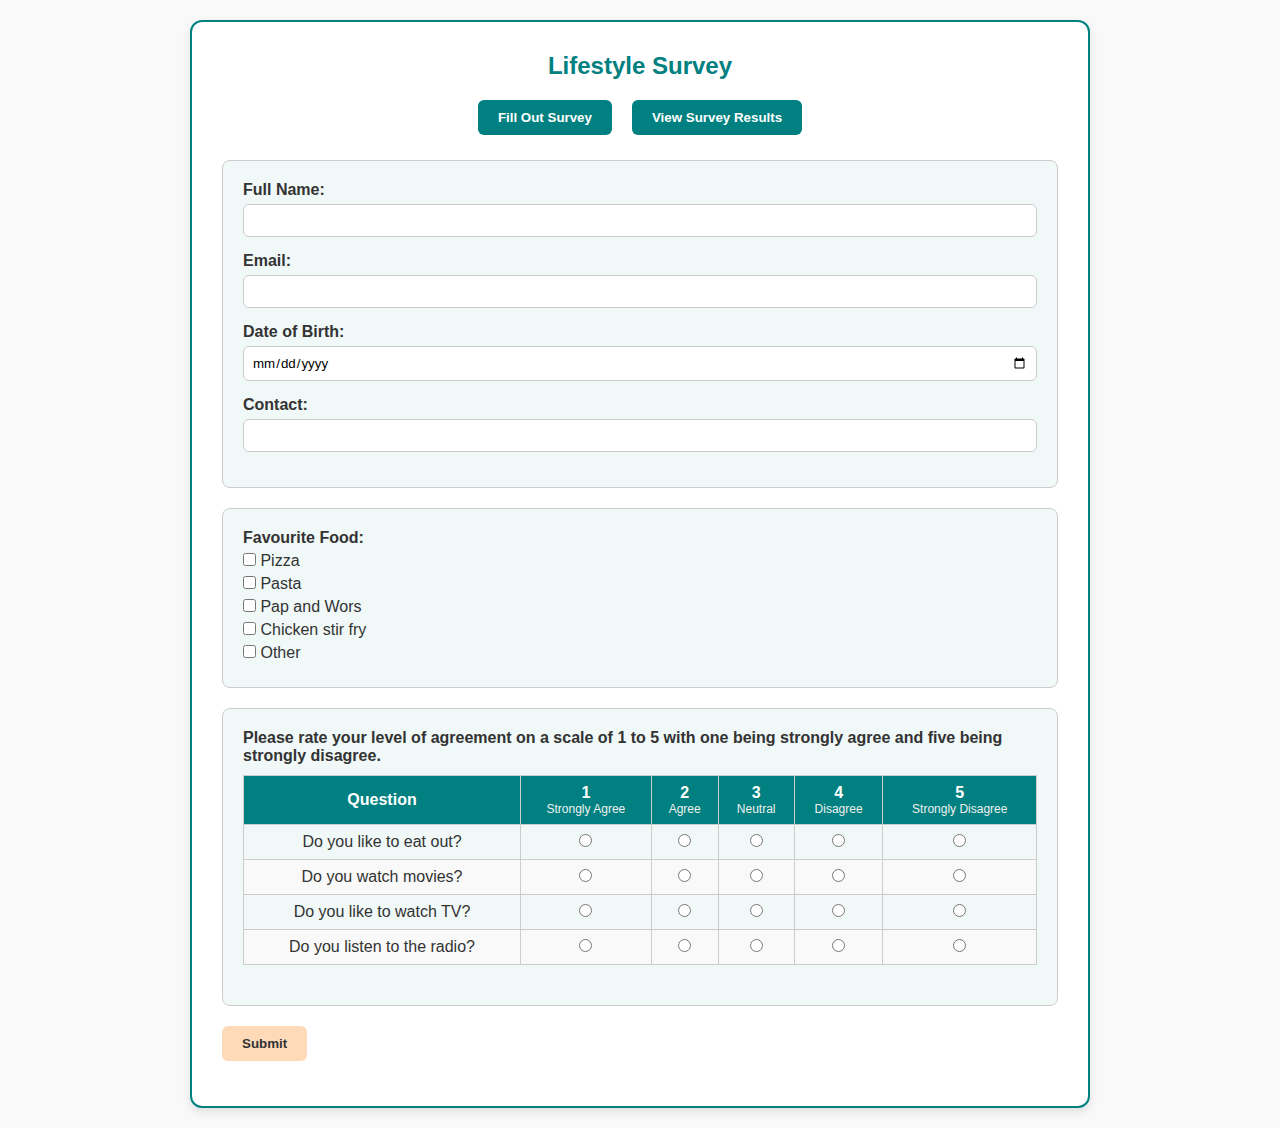
<file: index.html>
<!DOCTYPE html><html lang="en">
<head>
  <meta charset="UTF-8" />
  <meta name="viewport" content="width=device-width, initial-scale=1.0"/>
  <title>Lifestyle Survey</title>
  <link rel="stylesheet" href="style.css" />
</head>
<body>
  <div class="container">
    <h2>Lifestyle Survey</h2>
    <nav>
      <button onclick="showScreen('survey')">Fill Out Survey</button>
      <button onclick="showScreen('results')">View Survey Results</button>
    </nav>
    <div id="surveyScreen">
      <div class="form-section">
        <div class="form-group"><label for="fullname">Full Name:</label><input type="text" id="fullname" /></div>
        <div class="form-group"><label for="email">Email:</label><input type="text" id="email" /></div>
        <div class="form-group"><label for="birthDate">Date of Birth:</label><input type="date" id="birthDate" /></div>
        <div class="form-group"><label for="contact">Contact:</label><input type="number" id="contact" min="5" max="120" /></div>
      </div>
      <div class="form-section">
        <label>Favourite Food:</label>
        <div class="checkbox-group">
          <label><input type="checkbox" value="Pizza" /> Pizza</label>
          <label><input type="checkbox" value="Pasta" /> Pasta</label>
          <label><input type="checkbox" value="Pap and Wors" /> Pap and Wors</label>
          <label><input type="checkbox" value="Chicken stir fry" /> Chicken stir fry</label>
          <label><input type="checkbox" value="Other" /> Other</label>
        </div>
      </div>
      <div class="form-section">
        <label>
          Please rate your level of agreement on a scale of 1 to 5 with one being strongly agree and five being strongly disagree.
        </label>
       <table>
        <thead>
        <tr>
          <th>Question</th>
          <th>1<br><small>Strongly Agree</small></th>
          <th>2<br><small>Agree</small></th>
          <th>3<br><small>Neutral</small></th>
          <th>4<br><small>Disagree</small></th>
          <th>5<br><small>Strongly Disagree</small></th>
        </tr>
      </thead>
      <tbody>
        <tr>
          <td>Do you like to eat out?</td>
          <td><input type="radio" name="eatout" value="1" /></td>
          <td><input type="radio" name="eatout" value="2" /></td>
          <td><input type="radio" name="eatout" value="3" /></td>
          <td><input type="radio" name="eatout" value="4" /></td>
          <td><input type="radio" name="eatout" value="5" /></td>
        </tr>
        <tr>
          <td>Do you watch movies?</td>
          <td><input type="radio" name="movies" value="1" /></td>
          <td><input type="radio" name="movies" value="2" /></td>
          <td><input type="radio" name="movies" value="3" /></td>
          <td><input type="radio" name="movies" value="4" /></td>
          <td><input type="radio" name="movies" value="5" /></td>
        </tr>
        <tr>
          <td>Do you like to watch TV?</td>
          <td><input type="radio" name="tv" value="1" /></td>
          <td><input type="radio" name="tv" value="2" /></td>
          <td><input type="radio" name="tv" value="3" /></td>
          <td><input type="radio" name="tv" value="4" /></td>
          <td><input type="radio" name="tv" value="5" /></td>
        </tr>
        <tr>
          <td>Do you listen to the radio?</td>
          <td><input type="radio" name="radio" value="1" /></td>
          <td><input type="radio" name="radio" value="2" /></td>
          <td><input type="radio" name="radio" value="3" /></td>
          <td><input type="radio" name="radio" value="4" /></td>
          <td><input type="radio" name="radio" value="5" /></td>
        </tr>
      </tbody>
      </table>
      </div>
      <div class="form-group"><button onclick="submitSurvey()">Submit</button></div>
    </div>
  </div>
  <div id="resultsScreen" style="display: none;">
    <h3>Survey Results Summary</h3>
    <table>
      <caption>Please rate your level of agreement on a scale of 1 to 5 with one being strongly agree and five being strongly disagree.</caption>
      <tbody>
        <tr><td>Total Surveys Completed:</td><td id="totalSurveys"></td></tr>
        <tr><td>Average Age:</td><td id="averageAge"></td></tr>
        <tr><td>Oldest Participant:</td><td id="oldestAge"></td></tr>
        <tr><td>Youngest Participant:</td><td id="youngestAge"></td></tr>
        <tr><td>Percentage Who Like Pizza:</td><td id="pizzaPercentage"></td></tr>
        <tr><td>Average Rating for "Eat Out":</td><td id="eatOutAvg"></td></tr>
      </tbody>
    </table>
  </div>
  <script src="script.js"></script>
</body>
</html>
</file>
<file: style.css>
/* General Reset */
* {
  box-sizing: border-box;
  margin: 0;
  padding: 0;
  font-family: Arial, sans-serif;
}

body {
  background-color: #f9f9f9;
  color: #333333;
  padding: 20px;
}

.container {
  max-width: 900px;
  margin: 0 auto;
  background-color: #ffffff;
  padding: 30px;
  border: 2px solid #008080;
  border-radius: 12px;
  box-shadow: 0 4px 10px rgba(0, 0, 0, 0.1);
}

/* Header */
h2 {
  text-align: center;
  margin-bottom: 20px;
  color: #008080;
}

/* Navigation */
nav {
  display: flex;
  justify-content: center;
  margin-bottom: 25px;
}

nav button {
  background-color: #008080;
  color: #ffffff;
  border: none;
  padding: 10px 20px;
  margin: 0 10px;
  border-radius: 6px;
  cursor: pointer;
  transition: background-color 0.3s ease;
}

nav button:hover {
  background-color: #006666;
}

/* Form Sections */
.form-section {
  border: 1px solid #ccc;
  padding: 20px;
  margin-bottom: 20px;
  border-radius: 8px;
  background-color: #f0f8f8;
}

.form-group {
  margin-bottom: 15px;
}

label {
  display: block;
  font-weight: bold;
  margin-bottom: 5px;
  color: #333;
}

input[type="text"],
input[type="date"],
input[type="number"] {
  width: 100%;
  padding: 8px;
  border: 1px solid #ccc;
  border-radius: 6px;
}

/* Checkboxes */
.checkbox-group label {
  display: block;
  margin-bottom: 5px;
  font-weight: normal;
}

/* Table Styling */
table {
  width: 100%;
  border-collapse: collapse;
  margin-top: 10px;
  margin-bottom: 20px;
  border: 1px solid #ccc;
}

table caption {
  caption-side: top;
  font-weight: bold;
  margin-bottom: 10px;
  color: #008080;
  text-align: left;
}

thead {
  background-color: #008080;
  color: white;
}

th,
td {
  border: 1px solid #ccc;
  padding: 8px;
  text-align: center;
}

th small {
  font-weight: normal;
  display: block;
  font-size: 0.75em;
  color: #f0f0f0;
}

tbody tr:nth-child(even) {
  background-color: #f9f9f9;
}

/* Results Section */
#resultsScreen {
  padding-top: 20px;
}

#resultsScreen h3 {
  text-align: center;
  color: #333333;
  margin-bottom: 15px;
}

/* Submit Button */
button {
  background-color: #FFDAB9;
  color: #333333;
  padding: 10px 20px;
  border: none;
  border-radius: 6px;
  cursor: pointer;
  font-weight: bold;
  transition: background-color 0.3s ease;
}

button:hover {
  background-color: #ffcaa3;
}
</file>
